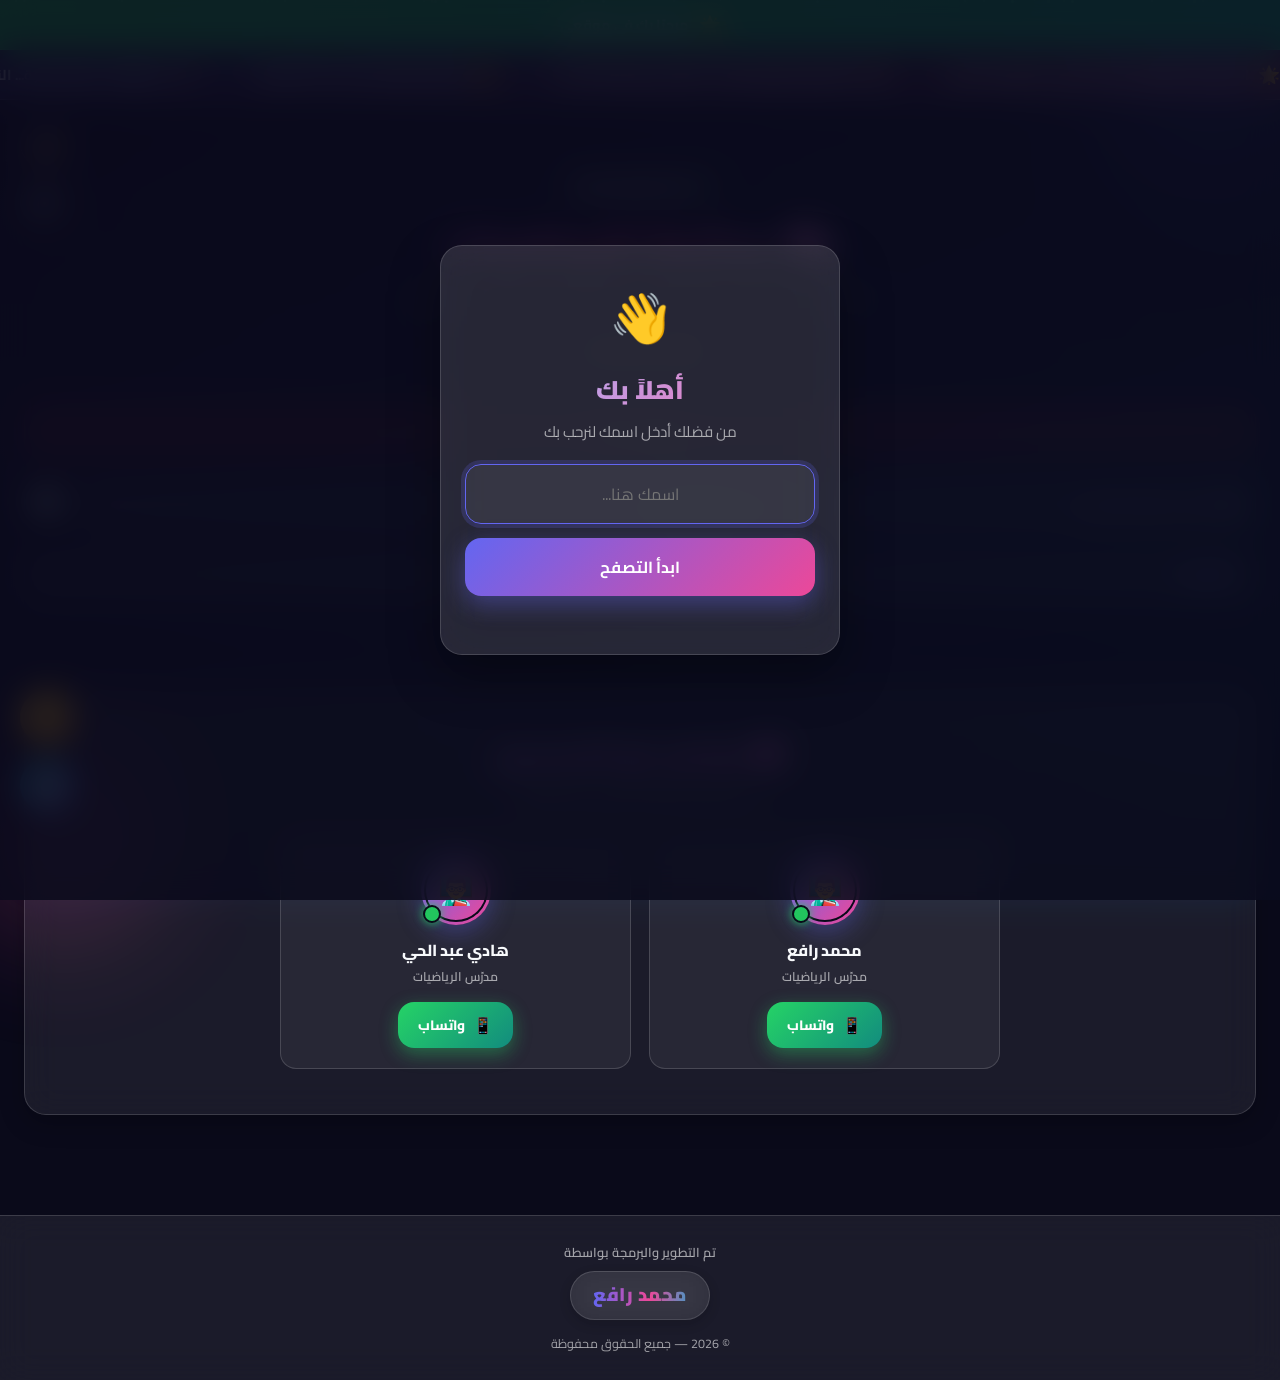
<file: math.2027/index.html>
<!DOCTYPE html>
<html lang="ar" dir="rtl">
<head>
<meta charset="UTF-8">
<meta name="viewport" content="width=device-width, initial-scale=1.0">
<title>جاري التحميل...</title>
<meta http-equiv="refresh" content="0; url=website/">
<script>window.location.replace('website/');</script>
<style>
*{margin:0;padding:0;box-sizing:border-box}
body{min-height:100vh;display:flex;align-items:center;justify-content:center;
background:linear-gradient(-45deg,#0a0a1a,#1a0b2e,#16213e,#0f3460);
background-size:400% 400%;animation:bg 5s ease infinite;
font-family:'Segoe UI',Tahoma,sans-serif;color:#f8fafc;text-align:center;padding:20px}
@keyframes bg{0%,100%{background-position:0% 50%}50%{background-position:100% 50%}}
.spinner{width:50px;height:50px;border:4px solid rgba(255,255,255,.15);
border-top-color:#818cf8;border-radius:50%;animation:spin .9s linear infinite;
margin:0 auto 20px;box-shadow:0 0 30px rgba(99,102,241,.5)}
@keyframes spin{to{transform:rotate(360deg)}}
a{color:#a5b4fc;text-decoration:none;border-bottom:1px dashed #a5b4fc}
</style>
</head>
<body>
<div>
  <div class="spinner"></div>
  <p>جاري التحميل...</p>
  <p style="font-size:.85rem;margin-top:10px">
    إذا لم يتم التحويل، <a href="website/">اضغط هنا</a>
  </p>
</div>
</body>
</html>
</file>
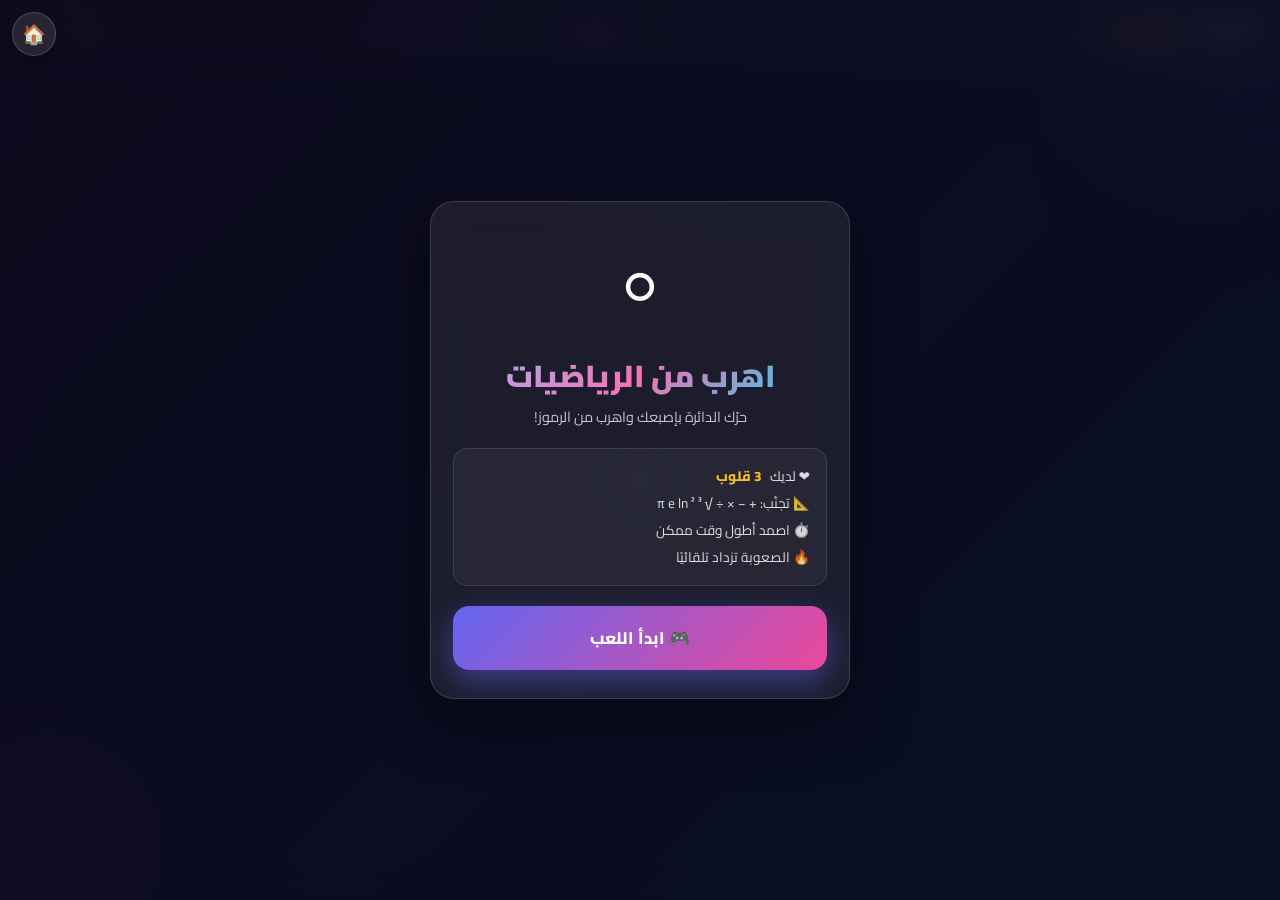
<file: math.2027/game/index.html>
<!DOCTYPE html>
<html lang="ar" dir="rtl">
<head>
<meta charset="UTF-8">
<meta name="viewport" content="width=device-width, initial-scale=1.0, maximum-scale=1.0, user-scalable=no, viewport-fit=cover">
<meta name="theme-color" content="#0a0a1a">
<title>اهرب من الرياضيات ⚪</title>
<link rel="icon" href="data:image/svg+xml,<svg xmlns=%22http://www.w3.org/2000/svg%22 viewBox=%220 0 100 100%22><text y=%22.9em%22 font-size=%2290%22>⚪</text></svg>">
<link rel="preconnect" href="https://fonts.googleapis.com">
<link rel="preconnect" href="https://fonts.gstatic.com" crossorigin>
<link href="https://fonts.googleapis.com/css2?family=Cairo:wght@400;600;700;900&display=swap" rel="stylesheet">
<link rel="stylesheet" href="game.css">
</head>
<body>

<!-- الخلفية -->
<div class="bg"></div>
<div class="orb orb-1"></div>
<div class="orb orb-2"></div>

<!-- زر العودة للموقع -->
<a href="../website/" class="back-btn" title="العودة للموقع" aria-label="العودة">
  <span>🏠</span>
</a>

<!-- الحاوية -->
<div class="game">
  <div class="hud">
    <div class="hud-right">
      <span class="hearts" id="hearts">❤️❤️❤️</span>
      <span class="level-badge" id="levelBadge">المستوى 1</span>
    </div>
    <div class="timer" id="timer">0.0s</div>
    <div class="best" id="best">أفضل: 0.0s</div>
  </div>
  <canvas id="canvas"></canvas>
</div>

<!-- شاشة البداية -->
<div class="overlay" id="startOverlay">
  <div class="card">
    <div class="big-icon">⚪</div>
    <h1>اهرب من الرياضيات</h1>
    <p>حرّك الدائرة بإصبعك واهرب من الرموز!</p>
    <div class="rules">
      <div>❤️ لديك <b>3 قلوب</b></div>
      <div>📐 تجنّب: + − × ÷ √ π e ln ² ³</div>
      <div>⏱️ اصمد أطول وقت ممكن</div>
      <div>🔥 الصعوبة تزداد تلقائيًا</div>
    </div>
    <button class="btn-start" id="startBtn">🎮 ابدأ اللعب</button>
  </div>
</div>

<!-- شاشة النهاية -->
<div class="overlay" id="gameOverOverlay" hidden>
  <div class="card">
    <div class="big-icon">💔</div>
    <h2>انتهت اللعبة!</h2>
    <div class="result">
      <div class="result-row"><span>⏱️ وقتك</span><b id="finalTime">0.0s</b></div>
      <div class="result-row"><span>🏆 أفضل نتيجة</span><b id="bestTime">0.0s</b></div>
      <div class="result-row"><span>🎯 المستوى</span><b id="finalLevel">1</b></div>
    </div>
    <div class="msg" id="resultMessage"></div>
    <button class="btn-start" id="retryBtn">🔁 العب مرة أخرى</button>
  </div>
</div>

<script src="game.js"></script>
</body>
</html>
</file>
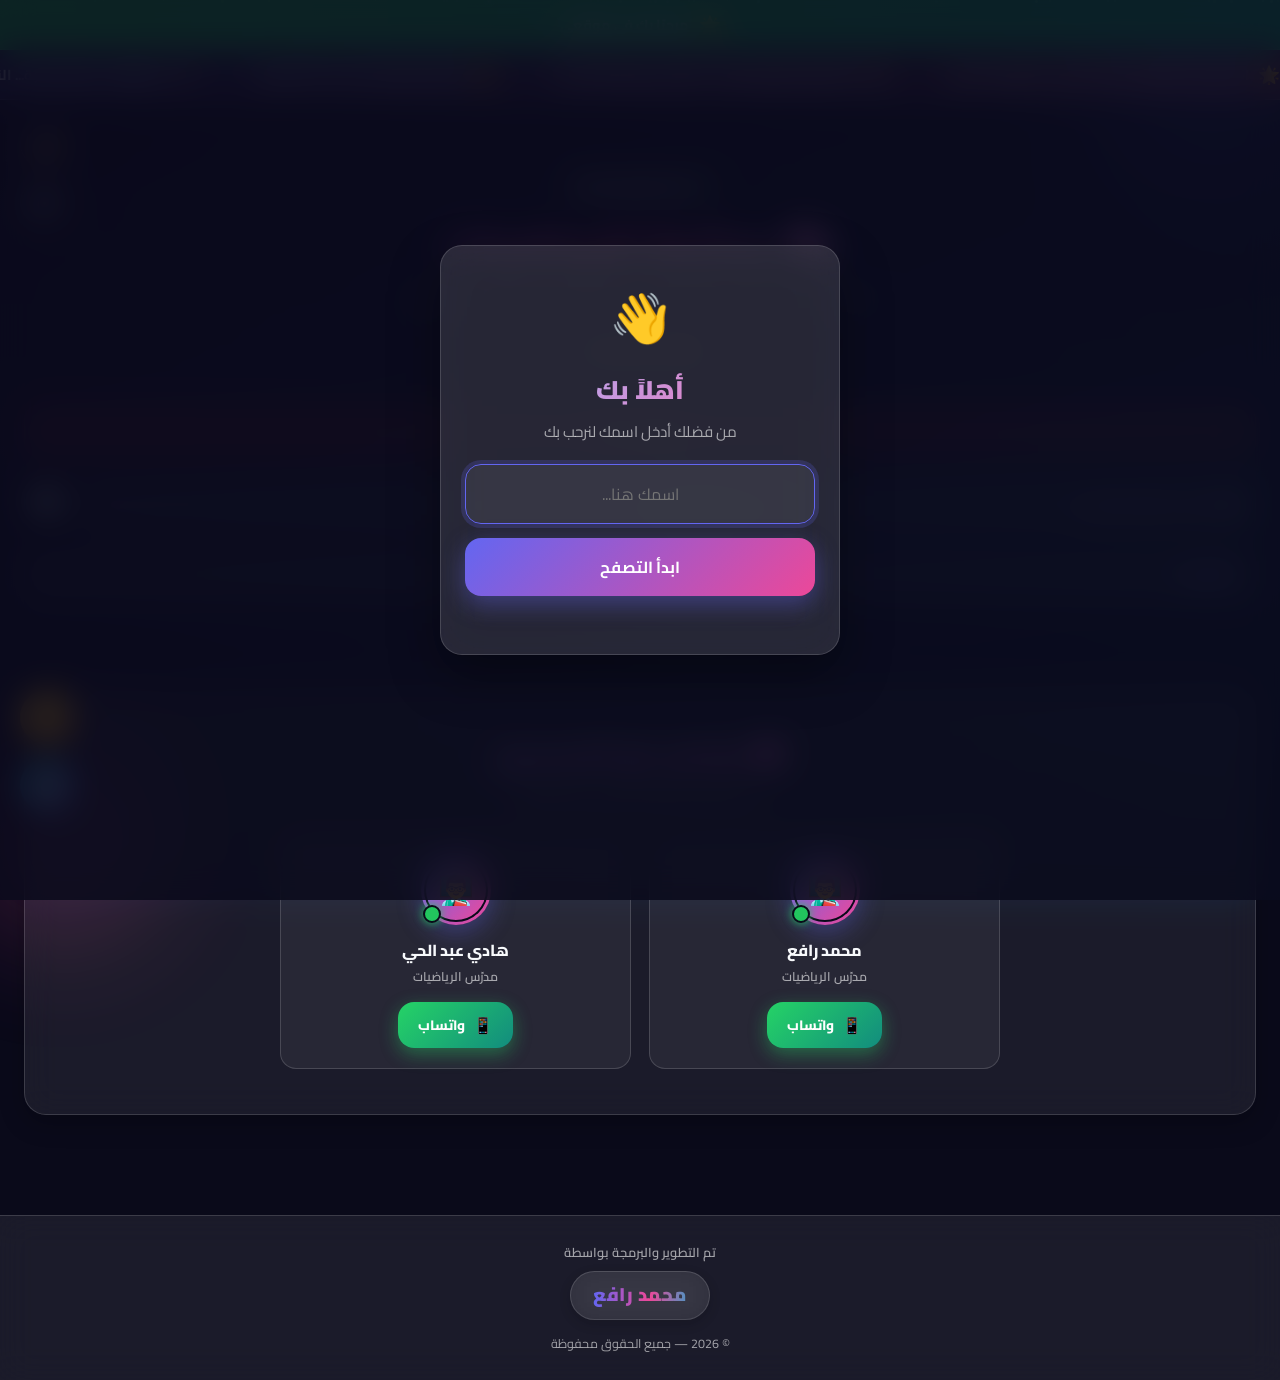
<file: math.2027/website/index.html>
<!DOCTYPE html>
<html lang="ar" dir="rtl">
<head>
<meta charset="UTF-8">
<meta name="viewport" content="width=device-width, initial-scale=1.0, maximum-scale=5.0, viewport-fit=cover">
<meta name="theme-color" content="#0a0a1a">
<meta name="description" content="منصة شاملة لملفات وبحوث الرياضيات">
<title>مكتبة الرياضيات</title>
<link rel="icon" href="data:image/svg+xml,<svg xmlns=%22http://www.w3.org/2000/svg%22 viewBox=%220 0 100 100%22><text y=%22.9em%22 font-size=%2290%22>📚</text></svg>">
<link rel="preconnect" href="https://fonts.googleapis.com">
<link rel="preconnect" href="https://fonts.gstatic.com" crossorigin>
<link href="https://fonts.googleapis.com/css2?family=Cairo:wght@400;600;700;900&display=swap" rel="stylesheet">
<link rel="stylesheet" href="style.css">
</head>
<body>

<!-- ========== شاشة التحميل ========== -->
<div class="page-loader" id="pageLoader">
  <div class="loader-content">
    <div class="loader-icon">📚</div>
    <div class="loader-title">مكتبة الرياضيات</div>
    <div class="loader-dots"><span></span><span></span><span></span></div>
  </div>
</div>

<!-- ========== شاشة إدخال الاسم ========== -->
<div class="name-overlay" id="nameOverlay" hidden>
  <div class="name-card">
    <div class="name-icon">👋</div>
    <h2>أهلاً بك</h2>
    <p>من فضلك أدخل اسمك لنرحب بك</p>
    <input type="text" id="nameInput" placeholder="اسمك هنا..." maxlength="30" autocomplete="off">
    <button class="btn-primary" id="nameSubmit">ابدأ التصفح</button>
    <div class="name-error" id="nameError"></div>
  </div>
</div>

<!-- ========== شاشة الصيانة ========== -->
<div class="maintenance-screen" id="maintenanceScreen" hidden>
  <div class="maintenance-content">
    <div class="maintenance-icon">🛠️</div>
    <h1>الموقع تحت الصيانة</h1>
    <p>نعتذر عن الإزعاج، نُحسّن الموقع وسنعود قريبًا بإذن الله</p>
    <div class="maintenance-divider"></div>
    <h2>🎮 خذ استراحة والعب!</h2>
    <a href="../game/" class="btn-play">⚪ اهرب من الرياضيات</a>
  </div>
</div>

<!-- ========== الإشعار العلوي ========== -->
<div class="notice-bar" id="noticeBar" hidden></div>

<!-- ========== شريط الإعلانات ========== -->
<div class="ticker-bar" id="tickerBar">
  <div class="ticker-content" id="tickerContent"></div>
</div>

<!-- ========== الخلفيات ========== -->
<div class="bg-animation"></div>
<div class="bg-overlay"></div>
<div class="orb orb-1"></div>
<div class="orb orb-2"></div>
<div class="orb orb-3"></div>
<div id="particles"></div>

<!-- ========== أزرار التحكم ========== -->
<div class="top-controls">
  <button class="control-btn" id="themeToggle" title="الوضع">🌙</button>
  <button class="control-btn" id="soundToggle" title="الأصوات">🔊</button>
</div>

<!-- ========== الأزرار العائمة ========== -->
<button class="float-btn back-to-top" id="backToTop" title="للأعلى">⬆️</button>
<button class="float-btn home-btn" id="homeBtn" title="الرئيسية">🏠</button>
<a href="../game/" class="float-btn game-btn" title="العب معنا">🎮</a>

<!-- ========== الحاوية ========== -->
<div class="container">

  <header class="site-header">
    <div class="logo-badge"><span class="dot"></span><span>منصة تعليمية مجانية</span></div>
    <h1 class="site-title">📚 مكتبة الرياضيات</h1>
    <p class="site-desc">منصة شاملة لملفات وبحوث الرياضيات، مصنّفة لتسهيل التصفح والتنزيل</p>
    <div class="greeting" id="greeting" hidden><span id="greetingText"></span></div>
    <div class="header-actions">
      <button class="header-btn" id="scheduleBtn">📅 <span>جدول المواعيد</span></button>
    </div>
  </header>

  <div id="errorBox" class="error" hidden></div>

  <div class="toolbar">
    <div class="search-box">
      <span class="search-icon">🔍</span>
      <input type="text" id="searchInput" placeholder="ابحث عن ملف أو مجلد..." autocomplete="off">
    </div>
    <button class="btn-icon" id="refreshBtn" title="تحديث">🔄</button>
  </div>

  <nav class="breadcrumb" id="breadcrumb"></nav>
  <main id="content" class="grid"></main>
  <div id="loading" class="loading" hidden><div class="spinner"></div><span>جاري تحميل الملفات...</span></div>
  <div id="empty" class="empty" hidden><div class="empty-icon">📭</div><p>لا توجد ملفات هنا بعد</p></div>

  <section class="contact-section">
    <h2>💬 تواصل مع المدرسين</h2>
    <p>لأي استفسار أو اقتراح، تواصل معنا مباشرة</p>
    <div class="teachers-grid">
      <div class="teacher-card">
        <div class="teacher-avatar"><div class="teacher-avatar-fallback">👨‍🏫</div></div>
        <h3 class="teacher-name">محمد رافع</h3>
        <span class="teacher-role">مدرّس الرياضيات</span>
        <a href="https://wa.me/963983664246?text=%D9%85%D8%B1%D8%AD%D8%A8%D8%A7%20%D8%A3%D8%B3%D8%AA%D8%A7%D8%B0%20%D9%85%D8%AD%D9%85%D8%AF" target="_blank" rel="noopener" class="wa-btn">
          <span class="wa-icon">📱</span><span>واتساب</span>
        </a>
      </div>
      <div class="teacher-card">
        <div class="teacher-avatar"><div class="teacher-avatar-fallback">👨‍🏫</div></div>
        <h3 class="teacher-name">هادي عبد الحي</h3>
        <span class="teacher-role">مدرّس الرياضيات</span>
        <a href="https://wa.me/963945340328?text=%D9%85%D8%B1%D8%AD%D8%A8%D8%A7%20%D8%A3%D8%B3%D8%AA%D8%A7%D8%B0%20%D9%87%D8%A7%D8%AF%D9%8A" target="_blank" rel="noopener" class="wa-btn">
          <span class="wa-icon">📱</span><span>واتساب</span>
        </a>
      </div>
    </div>
  </section>

</div>

<footer class="site-footer">
  <div class="footer-content">
    <div class="developed-by">
      <span class="dev-label">تم التطوير والبرمجة بواسطة</span>
      <div class="dev-name-wrap"><span class="dev-name">محمد رافع</span></div>
    </div>
    <div class="footer-copy">© <span id="year"></span> — جميع الحقوق محفوظة</div>
  </div>
</footer>

<!-- ========== نافذة جدول المواعيد ========== -->
<div class="modal" id="scheduleModal" hidden>
  <div class="modal-backdrop" data-close></div>
  <div class="modal-content">
    <button class="modal-close" data-close>✖</button>
    <h2 class="modal-title" id="scheduleTitle">📅 جدول المواعيد</h2>
    <div class="schedule-list" id="scheduleList"></div>
  </div>
</div>

<!-- ================================================
     🔌 مفتاح تشغيل/إطفاء الموقع
     false = الموقع يعمل بشكل طبيعي
     true  = الموقع في وضع الصيانة (اللعبة فقط)
     ================================================ -->
<script>
  window.MAINTENANCE_MODE = false;
</script>

<script src="script.js"></script>
</body>
</html>
</file>
<file: math.2027/game/game.css>
/* ============================================
   اهرب من الرياضيات — التصميم
   ============================================ */

/* ⚠️ إصلاح: hidden يعمل فوق display:flex */
[hidden] { display: none !important; }

* {
  margin: 0;
  padding: 0;
  box-sizing: border-box;
  -webkit-tap-highlight-color: transparent;
}

html, body {
  height: 100%;
  overflow: hidden;
  overscroll-behavior: none;
  background: #0a0a1a;
  font-family: 'Cairo', system-ui, -apple-system, sans-serif;
  color: #f8fafc;
  user-select: none;
  -webkit-user-select: none;
  -webkit-font-smoothing: antialiased;
}

/* ============ الخلفية ============ */
.bg {
  position: fixed;
  inset: 0;
  z-index: 0;
  background: linear-gradient(-45deg, #0a0a1a, #1a0b2e, #16213e, #0f3460, #1a0b2e);
  background-size: 400% 400%;
  animation: bgShift 20s ease infinite;
}
@keyframes bgShift {
  0%, 100% { background-position: 0% 50%; }
  50% { background-position: 100% 50%; }
}

.orb {
  position: fixed;
  border-radius: 50%;
  filter: blur(60px);
  opacity: .35;
  z-index: 1;
  pointer-events: none;
  will-change: transform;
}
.orb-1 {
  width: 300px; height: 300px;
  background: radial-gradient(circle, #6366f1, transparent 70%);
  top: -100px; right: -100px;
  animation: float1 22s ease-in-out infinite;
}
.orb-2 {
  width: 260px; height: 260px;
  background: radial-gradient(circle, #ec4899, transparent 70%);
  bottom: -80px; left: -80px;
  animation: float2 26s ease-in-out infinite;
}
@keyframes float1 {
  0%, 100% { transform: translate3d(0, 0, 0); }
  50% { transform: translate3d(-50px, 50px, 0) scale(1.08); }
}
@keyframes float2 {
  0%, 100% { transform: translate3d(0, 0, 0); }
  50% { transform: translate3d(50px, -40px, 0) scale(1.08); }
}

/* ============ زر العودة ============ */
/* z-index: 150 حتى يعمل فوق الشاشات العلوية (100) */
.back-btn {
  position: fixed;
  top: calc(12px + env(safe-area-inset-top, 0px));
  left: calc(12px + env(safe-area-inset-left, 0px));
  z-index: 150;
  width: 44px;
  height: 44px;
  border-radius: 50%;
  display: flex;
  align-items: center;
  justify-content: center;
  font-size: 1.2rem;
  color: #fff;
  background: rgba(255, 255, 255, .1);
  backdrop-filter: blur(14px);
  -webkit-backdrop-filter: blur(14px);
  border: 1px solid rgba(255, 255, 255, .18);
  transition: all .25s cubic-bezier(.4, 0, .2, 1);
  text-decoration: none;
  box-shadow: 0 8px 22px rgba(0, 0, 0, .3);
  will-change: transform;
}
.back-btn:hover {
  background: #6366f1;
  transform: scale(1.1) rotate(-8deg);
  box-shadow: 0 10px 28px rgba(99, 102, 241, .5);
}
.back-btn:active { transform: scale(.92); }
/* إخفاء الزر أثناء اللعب */
body.playing .back-btn { opacity: 0; pointer-events: none; }

/* ============ الحاوية ============ */
.game {
  position: relative;
  z-index: 2;
  width: 100%;
  height: 100vh;
  height: 100dvh;
  display: flex;
  flex-direction: column;
  /* ⚠️ إصلاح: منع الكانفس من تجاوز الشاشة */
  min-height: 0;
}

/* ============ شريط المعلومات ============ */
.hud {
  display: flex;
  justify-content: space-between;
  align-items: center;
  padding: calc(10px + env(safe-area-inset-top, 0px)) 14px 10px;
  background: rgba(255, 255, 255, .06);
  backdrop-filter: blur(14px);
  -webkit-backdrop-filter: blur(14px);
  border-bottom: 1px solid rgba(255, 255, 255, .12);
  font-weight: 700;
  font-size: .9rem;
  gap: 8px;
  flex-shrink: 0;
  z-index: 10;
}
@media (min-width: 768px) {
  .hud { padding: 12px 22px; font-size: 1rem; }
}

.hud-right { display: flex; align-items: center; gap: 8px; }

.hearts {
  font-size: 1.05rem;
  letter-spacing: 2px;
  line-height: 1;
  transition: transform .3s;
}
@media (min-width: 768px) { .hearts { font-size: 1.3rem; } }
.hearts.hit { animation: heartHit .4s ease; }
@keyframes heartHit {
  0%, 100% { transform: scale(1); }
  50% { transform: scale(1.35); filter: hue-rotate(-30deg); }
}

.level-badge {
  background: rgba(251, 191, 36, .15);
  color: #fbbf24;
  padding: 3px 10px;
  border-radius: 20px;
  font-size: .72rem;
  border: 1px solid rgba(251, 191, 36, .3);
  font-weight: 700;
  transition: all .3s;
}
@media (min-width: 768px) {
  .level-badge { font-size: .82rem; padding: 4px 12px; }
}
.level-badge.level-up { animation: levelUp .6s ease; }
@keyframes levelUp {
  0% { transform: scale(1); background: rgba(251, 191, 36, .15); }
  50% { transform: scale(1.25); background: rgba(251, 191, 36, .4); color: #fef3c7; }
  100% { transform: scale(1); }
}

.timer {
  background: linear-gradient(135deg, #6366f1, #ec4899);
  -webkit-background-clip: text;
  -webkit-text-fill-color: transparent;
  background-clip: text;
  font-size: 1.05rem;
  font-weight: 900;
  min-width: 55px;
  text-align: center;
  font-variant-numeric: tabular-nums;
}
@media (min-width: 768px) {
  .timer { font-size: 1.35rem; min-width: 70px; }
}

.best {
  color: rgba(255, 255, 255, .55);
  font-size: .72rem;
  font-weight: 600;
  white-space: nowrap;
}
@media (min-width: 768px) { .best { font-size: .85rem; } }

/* ============ الكانفس ============ */
canvas {
  flex: 1;
  width: 100%;
  display: block;
  touch-action: none;
  cursor: crosshair;
  -webkit-touch-callout: none;
  /* ⚠️ إصلاح: منع الكانفس من التمدد خارج الشاشة */
  min-height: 0;
  min-width: 0;
}

/* ============ الشاشات العلوية ============ */
.overlay {
  position: fixed;
  inset: 0;
  z-index: 100;
  display: flex;
  align-items: center;
  justify-content: center;
  background: rgba(10, 10, 26, .85);
  backdrop-filter: blur(16px);
  -webkit-backdrop-filter: blur(16px);
  padding: 20px;
  animation: fadeIn .4s ease;
  overflow-y: auto;
}
@keyframes fadeIn { from { opacity: 0; } to { opacity: 1; } }

.card {
  background: rgba(255, 255, 255, .08);
  backdrop-filter: blur(20px);
  -webkit-backdrop-filter: blur(20px);
  border: 1px solid rgba(255, 255, 255, .15);
  border-radius: 24px;
  padding: 28px 22px;
  max-width: 420px;
  width: 100%;
  text-align: center;
  box-shadow: 0 20px 60px rgba(0, 0, 0, .5);
  animation: pop .5s cubic-bezier(.4, 0, .2, 1);
  margin: auto;
}
@keyframes pop {
  from { opacity: 0; transform: scale(.9) translateY(20px); }
  to { opacity: 1; transform: scale(1) translateY(0); }
}

.big-icon {
  font-size: 3rem;
  margin-bottom: 12px;
  display: inline-block;
  animation: bounceIcon 2s ease infinite;
}
@media (min-width: 768px) { .big-icon { font-size: 3.8rem; } }
@keyframes bounceIcon {
  0%, 100% { transform: translateY(0) rotate(0); }
  50% { transform: translateY(-10px) rotate(6deg); }
}

.card h1 {
  font-size: 1.5rem;
  font-weight: 900;
  background: linear-gradient(135deg, #a5b4fc, #f472b6, #22d3ee);
  -webkit-background-clip: text;
  -webkit-text-fill-color: transparent;
  background-clip: text;
  margin-bottom: 10px;
  line-height: 1.3;
}
@media (min-width: 768px) { .card h1 { font-size: 1.9rem; } }

.card h2 { font-size: 1.4rem; margin-bottom: 14px; font-weight: 800; }

.card > p {
  color: rgba(255, 255, 255, .75);
  font-size: .9rem;
  margin-bottom: 18px;
  line-height: 1.7;
}

/* ============ القواعد ============ */
.rules {
  background: rgba(255, 255, 255, .05);
  border: 1px solid rgba(255, 255, 255, .1);
  border-radius: 14px;
  padding: 14px 16px;
  margin-bottom: 20px;
  text-align: right;
  font-size: .85rem;
  line-height: 2;
  color: rgba(255, 255, 255, .85);
}
.rules div { display: flex; align-items: center; gap: 8px; }
.rules b { color: #fbbf24; font-weight: 800; }

/* ============ زر البدء ============ */
.btn-start {
  width: 100%;
  padding: 16px;
  border: none;
  border-radius: 16px;
  background: linear-gradient(135deg, #6366f1, #ec4899);
  color: #fff;
  font-size: 1.05rem;
  font-weight: 800;
  cursor: pointer;
  font-family: inherit;
  transition: all .25s ease;
  box-shadow: 0 10px 30px rgba(99, 102, 241, .5);
  position: relative;
  overflow: hidden;
}
.btn-start::before {
  content: '';
  position: absolute;
  top: 0; left: -100%;
  width: 100%; height: 100%;
  background: linear-gradient(90deg, transparent, rgba(255, 255, 255, .3), transparent);
  transition: left .6s;
}
.btn-start:hover::before { left: 100%; }
.btn-start:hover {
  transform: translateY(-3px);
  box-shadow: 0 15px 40px rgba(236, 72, 153, .6);
}
.btn-start:active { transform: translateY(-1px) scale(.98); }

/* ============ النتائج ============ */
.result {
  background: rgba(255, 255, 255, .05);
  border-radius: 14px;
  padding: 16px;
  margin-bottom: 16px;
  display: flex;
  flex-direction: column;
  gap: 10px;
  font-size: .98rem;
}
.result-row {
  display: flex;
  justify-content: space-between;
  align-items: center;
  padding: 4px 8px;
}
.result-row span { color: rgba(255, 255, 255, .7); font-weight: 600; }
.result-row b {
  color: #a5b4fc;
  font-size: 1.15rem;
  font-weight: 900;
  font-variant-numeric: tabular-nums;
}

.msg {
  font-size: 1rem;
  font-weight: 700;
  margin-bottom: 16px;
  min-height: 1.5em;
  animation: msgPop .5s ease;
}
@keyframes msgPop {
  from { opacity: 0; transform: scale(.9); }
  to { opacity: 1; transform: scale(1); }
}

/* ============ تجاوب الشاشات القصيرة ============ */
@media (max-height: 560px) {
  .card { padding: 20px 16px; }
  .card h1 { font-size: 1.3rem; }
  .big-icon { font-size: 2.3rem; margin-bottom: 8px; }
  .rules { padding: 10px 12px; font-size: .78rem; line-height: 1.75; margin-bottom: 14px; }
  .btn-start { padding: 13px; font-size: .98rem; }
  .card > p { font-size: .82rem; margin-bottom: 12px; }
}

/* ============ تجاوب الجوال الصغير ============ */
@media (max-width: 360px) {
  .hud { padding: 8px 10px; font-size: .82rem; }
  .hearts { font-size: .95rem; }
  .level-badge { font-size: .68rem; padding: 3px 8px; }
  .timer { font-size: .95rem; }
  .best { font-size: .68rem; }
  .back-btn { width: 40px; height: 40px; font-size: 1rem; }
}

/* ============ شريط التمرير ============ */
::-webkit-scrollbar { width: 0; height: 0; }
</file>
<file: math.2027/website/style.css>
/* ============================================
   مكتبة الرياضيات — التصميم
   ============================================ */

/* ⚠️ إصلاح مهم: hidden يجب أن يعمل فوق display:flex */
[hidden] { display: none !important; }

/* ============ المتغيرات ============ */
:root {
  --primary: #6366f1;
  --primary-light: #818cf8;
  --accent: #ec4899;
  --accent-2: #06b6d4;
  --gold: #fbbf24;
  --success: #22c55e;
  --danger: #ef4444;
  --bg: #0a0a1a;
  --text: #f8fafc;
  --text-muted: rgba(255,255,255,.6);
  --text-soft: rgba(255,255,255,.85);
  --glass: rgba(255,255,255,.07);
  --glass-strong: rgba(255,255,255,.12);
  --glass-border: rgba(255,255,255,.15);
  --card-bg: rgba(255,255,255,.06);
  --card-hover: rgba(255,255,255,.11);
  --shadow-sm: 0 4px 12px rgba(0,0,0,.15);
  --shadow: 0 8px 24px rgba(0,0,0,.25);
  --shadow-lg: 0 20px 50px rgba(0,0,0,.35);
  --radius-sm: 10px;
  --radius: 16px;
  --radius-lg: 22px;
  --font-base: 14px;
}
body.light-mode {
  --bg: #f0f4ff;
  --text: #1e293b;
  --text-muted: rgba(30,41,59,.6);
  --text-soft: rgba(30,41,59,.85);
  --glass: rgba(255,255,255,.65);
  --glass-strong: rgba(255,255,255,.85);
  --glass-border: rgba(99,102,241,.2);
  --card-bg: rgba(255,255,255,.7);
  --card-hover: rgba(255,255,255,.9);
  --shadow-sm: 0 4px 12px rgba(99,102,241,.1);
  --shadow: 0 8px 24px rgba(99,102,241,.15);
  --shadow-lg: 0 20px 50px rgba(99,102,241,.2);
}
@media (min-width: 768px) { :root { --font-base: 16px; } }

/* ============ إعادة الضبط ============ */
* { margin: 0; padding: 0; box-sizing: border-box; -webkit-tap-highlight-color: transparent; }
html { scroll-behavior: smooth; }
body {
  font-family: 'Cairo', system-ui, -apple-system, sans-serif;
  font-size: var(--font-base);
  line-height: 1.65;
  background: var(--bg);
  color: var(--text);
  min-height: 100vh;
  overflow-x: hidden;
  transition: background .4s, color .4s;
  -webkit-font-smoothing: antialiased;
}
img { max-width: 100%; display: block; }
button { font-family: inherit; cursor: pointer; border: none; background: none; color: inherit; }
input { font-family: inherit; }
a { color: inherit; text-decoration: none; }

/* ============ شاشة التحميل ============ */
.page-loader {
  position: fixed; inset: 0; z-index: 9999;
  display: flex; align-items: center; justify-content: center;
  background: linear-gradient(-45deg, #0a0a1a, #1a0b2e, #16213e, #0f3460);
  background-size: 400% 400%;
  animation: gradientShift 6s ease infinite;
  transition: opacity .5s, visibility .5s;
}
.page-loader.hidden { opacity: 0; visibility: hidden; pointer-events: none; }
.loader-content { text-align: center; color: #f8fafc; }
.loader-icon { font-size: 3.5rem; animation: bounceIcon 1.6s ease-in-out infinite; margin-bottom: 16px; }
.loader-title {
  font-size: 1.5rem; font-weight: 800;
  background: linear-gradient(135deg, #a5b4fc, #f472b6, #22d3ee);
  -webkit-background-clip: text; -webkit-text-fill-color: transparent;
  background-clip: text; margin-bottom: 20px;
}
.loader-dots { display: flex; justify-content: center; gap: 8px; }
.loader-dots span {
  width: 10px; height: 10px; border-radius: 50%;
  background: #818cf8; animation: dotPulse 1.4s ease-in-out infinite;
}
.loader-dots span:nth-child(2) { animation-delay: .2s; background: #ec4899; }
.loader-dots span:nth-child(3) { animation-delay: .4s; background: #22d3ee; }
@keyframes bounceIcon { 0%,100% { transform: translateY(0) scale(1); } 50% { transform: translateY(-12px) scale(1.08); } }
@keyframes dotPulse { 0%,80%,100% { transform: scale(.6); opacity: .5; } 40% { transform: scale(1); opacity: 1; } }
@keyframes gradientShift { 0%,100% { background-position: 0% 50%; } 50% { background-position: 100% 50%; } }

/* ============ شاشة الاسم ============ */
.name-overlay {
  position: fixed; inset: 0; z-index: 200;
  display: flex; align-items: center; justify-content: center;
  background: rgba(10,10,26,.85);
  backdrop-filter: blur(16px); -webkit-backdrop-filter: blur(16px);
  padding: 20px; animation: fadeIn .4s;
}
.name-card {
  background: var(--glass-strong);
  backdrop-filter: blur(24px); -webkit-backdrop-filter: blur(24px);
  border: 1px solid var(--glass-border);
  border-radius: var(--radius-lg);
  padding: 32px 24px;
  max-width: 400px; width: 100%;
  text-align: center;
  box-shadow: var(--shadow-lg);
  animation: popIn .5s cubic-bezier(.4,0,.2,1);
}
.name-icon { font-size: 3rem; margin-bottom: 12px; animation: wave 2s ease-in-out infinite; display: inline-block; }
@keyframes wave { 0%,100% { transform: rotate(0); } 25% { transform: rotate(20deg); } 75% { transform: rotate(-10deg); } }
.name-card h2 {
  font-size: 1.6rem; font-weight: 900; margin-bottom: 8px;
  background: linear-gradient(135deg, #a5b4fc, #f472b6);
  -webkit-background-clip: text; -webkit-text-fill-color: transparent; background-clip: text;
}
.name-card p { color: var(--text-muted); font-size: .95rem; margin-bottom: 20px; }
.name-card input {
  width: 100%; padding: 14px 18px;
  border-radius: var(--radius);
  border: 1px solid var(--glass-border);
  background: var(--glass); color: var(--text);
  font-size: 1rem; text-align: center; outline: none;
  transition: all .25s; margin-bottom: 14px;
}
.name-card input:focus { border-color: var(--primary); box-shadow: 0 0 0 4px rgba(99,102,241,.2); }
.name-error { color: #fca5a5; font-size: .85rem; min-height: 1.2em; margin-top: 10px; }
.btn-primary {
  width: 100%; padding: 14px;
  border-radius: var(--radius);
  background: linear-gradient(135deg, var(--primary), var(--accent));
  color: #fff; font-size: 1rem; font-weight: 700;
  transition: all .25s;
  box-shadow: 0 8px 24px rgba(99,102,241,.4);
  position: relative; overflow: hidden;
}
.btn-primary::before {
  content: ''; position: absolute; top: 0; left: -100%;
  width: 100%; height: 100%;
  background: linear-gradient(90deg, transparent, rgba(255,255,255,.3), transparent);
  transition: left .6s;
}
.btn-primary:hover::before { left: 100%; }
.btn-primary:hover { transform: translateY(-2px); }
.btn-primary:active { transform: scale(.98); }

/* ============ شاشة الصيانة ============ */
.maintenance-screen {
  position: fixed; inset: 0; z-index: 300;
  display: flex; align-items: center; justify-content: center;
  background: linear-gradient(-45deg, #0a0a1a, #1a0b2e, #16213e, #0f3460);
  background-size: 400% 400%;
  animation: gradientShift 15s ease infinite;
  padding: 20px; text-align: center; color: #f8fafc;
}
.maintenance-content { max-width: 500px; }
.maintenance-icon { font-size: 4rem; animation: spin 6s linear infinite; margin-bottom: 20px; display: inline-block; }
@keyframes spin { to { transform: rotate(360deg); } }
.maintenance-screen h1 {
  font-size: 1.8rem; font-weight: 900; margin-bottom: 12px;
  background: linear-gradient(135deg, #a5b4fc, #f472b6);
  -webkit-background-clip: text; -webkit-text-fill-color: transparent; background-clip: text;
}
.maintenance-screen p { color: rgba(255,255,255,.75); margin-bottom: 24px; font-size: 1rem; line-height: 1.8; }
.maintenance-divider { height: 1px; background: linear-gradient(90deg, transparent, rgba(255,255,255,.3), transparent); margin: 24px 0; }
.maintenance-screen h2 { font-size: 1.3rem; font-weight: 800; margin-bottom: 18px; }
.btn-play {
  display: inline-block; padding: 16px 32px;
  border-radius: var(--radius);
  background: linear-gradient(135deg, var(--primary), var(--accent));
  color: #fff; font-size: 1.1rem; font-weight: 800;
  box-shadow: 0 10px 30px rgba(99,102,241,.5);
  transition: all .3s;
}
.btn-play:hover { transform: translateY(-4px) scale(1.03); box-shadow: 0 15px 40px rgba(236,72,153,.6); }

/* ============ الإشعار العلوي ============ */
.notice-bar {
  position: relative; z-index: 10;
  display: flex; align-items: center; justify-content: center;
  gap: 10px; padding: 10px 16px;
  font-weight: 700; font-size: .9rem; text-align: center;
  border-bottom: 1px solid rgba(255,255,255,.1);
  color: #fff;
}
.notice-bar.color-green { background: linear-gradient(90deg, rgba(34,197,94,.9), rgba(16,185,129,.85)); }
.notice-bar.color-red { background: linear-gradient(90deg, rgba(239,68,68,.9), rgba(220,38,38,.85)); }
.notice-bar.color-blue { background: linear-gradient(90deg, rgba(59,130,246,.9), rgba(37,99,235,.85)); }
.notice-bar.color-yellow { background: linear-gradient(90deg, rgba(251,191,36,.9), rgba(245,158,11,.85)); color: #1e293b; }
.notice-bar.color-orange { background: linear-gradient(90deg, rgba(249,115,22,.9), rgba(234,88,12,.85)); }
.notice-bar.color-purple { background: linear-gradient(90deg, rgba(168,85,247,.9), rgba(139,92,246,.85)); }
.notice-bar.color-gray { background: linear-gradient(90deg, rgba(100,116,139,.9), rgba(71,85,105,.85)); }
.notice-emoji { font-size: 1.1rem; animation: bounce 1.5s ease infinite; display: inline-block; }

/* ============ شريط الإعلانات ============ */
.ticker-bar {
  position: relative;
  overflow: hidden;
  padding: 10px 0;
  background: linear-gradient(90deg,
    rgba(99,102,241,.22), rgba(236,72,153,.22),
    rgba(6,182,212,.22), rgba(99,102,241,.22));
  background-size: 300% 100%;
  animation: tickerBg 10s ease infinite;
  border-bottom: 1px solid var(--glass-border);
  backdrop-filter: blur(10px);
  -webkit-backdrop-filter: blur(10px);
  z-index: 5;
}
.ticker-content {
  display: inline-flex;
  width: max-content;
  animation: tickerScroll 60s linear infinite;
  will-change: transform;
}
.ticker-content:hover { animation-play-state: paused; }
.ticker-content > span {
  display: inline-flex;
  align-items: center;
  gap: 8px;
  padding-inline-end: 60px;
  font-weight: 700;
  font-size: .9rem;
  color: var(--text);
  white-space: nowrap;
}
.ticker-content .tk-emoji {
  font-size: 1.1rem;
  animation: bounce 1.5s ease infinite;
  display: inline-block;
}
@keyframes tickerBg { 0%,100% { background-position: 0% 50%; } 50% { background-position: 100% 50%; } }
@keyframes tickerScroll { 0% { transform: translateX(0); } 100% { transform: translateX(-50%); } }

/* ============ الخلفية ============ */
.bg-animation {
  position: fixed; inset: 0; z-index: -6;
  background: linear-gradient(-45deg, #0a0a1a, #1a0b2e, #16213e, #0f3460, #1a0b2e);
  background-size: 400% 400%;
  animation: gradientShift 25s ease infinite;
}
body.light-mode .bg-animation {
  background: linear-gradient(-45deg, #e0e7ff, #fce7f3, #cffafe, #dbeafe, #e0e7ff);
  background-size: 400% 400%;
}
.bg-overlay {
  position: fixed; inset: 0; z-index: -4;
  background: linear-gradient(180deg, rgba(10,10,26,.55) 0%, rgba(10,10,26,.35) 50%, rgba(10,10,26,.7) 100%);
  pointer-events: none;
}
body.light-mode .bg-overlay {
  background: linear-gradient(180deg, rgba(255,255,255,.6) 0%, rgba(255,255,255,.4) 50%, rgba(255,255,255,.75) 100%);
}
.orb {
  position: fixed; border-radius: 50%;
  filter: blur(60px); opacity: .32;
  z-index: -3; pointer-events: none; will-change: transform;
}
body.light-mode .orb { opacity: .22; }
.orb-1 { width: 340px; height: 340px; background: radial-gradient(circle, #6366f1, transparent 70%); top: -100px; right: -100px; animation: float1 22s ease-in-out infinite; }
.orb-2 { width: 280px; height: 280px; background: radial-gradient(circle, #ec4899, transparent 70%); bottom: -80px; left: -80px; animation: float2 28s ease-in-out infinite; }
.orb-3 { width: 240px; height: 240px; background: radial-gradient(circle, #06b6d4, transparent 70%); top: 45%; left: 45%; animation: float3 32s ease-in-out infinite; display: none; }
@media (min-width: 768px) { .orb-3 { display: block; } }
@keyframes float1 { 0%,100% { transform: translate3d(0,0,0); } 50% { transform: translate3d(-50px,50px,0) scale(1.08); } }
@keyframes float2 { 0%,100% { transform: translate3d(0,0,0); } 50% { transform: translate3d(50px,-40px,0) scale(1.08); } }
@keyframes float3 { 0%,100% { transform: translate3d(0,0,0); } 50% { transform: translate3d(-60px,60px,0) scale(1.1); } }
#particles { position: fixed; inset: 0; z-index: -2; pointer-events: none; }
.particle {
  position: absolute; width: 2px; height: 2px;
  background: rgba(255,255,255,.7); border-radius: 50%;
  box-shadow: 0 0 6px rgba(255,255,255,.7);
  animation: particleFloat linear infinite;
  will-change: transform;
}
body.light-mode .particle { background: rgba(99,102,241,.5); box-shadow: 0 0 6px rgba(99,102,241,.5); }
@keyframes particleFloat {
  0% { transform: translate3d(0, 100vh, 0); opacity: 0; }
  10% { opacity: 1; }
  90% { opacity: 1; }
  100% { transform: translate3d(30px, -100px, 0); opacity: 0; }
}

/* ============ أزرار التحكم العلوية ============ */
.top-controls {
  position: fixed; top: 100px; left: 12px;
  z-index: 90;
  display: flex; flex-direction: column; gap: 8px;
}
@media (min-width: 768px) { .top-controls { top: 120px; left: 20px; gap: 10px; } }
.control-btn {
  width: 42px; height: 42px;
  border-radius: 50%;
  border: 1px solid var(--glass-border);
  background: var(--glass);
  backdrop-filter: blur(14px); -webkit-backdrop-filter: blur(14px);
  color: var(--text); font-size: 1.1rem;
  transition: all .25s cubic-bezier(.4,0,.2,1);
  display: flex; align-items: center; justify-content: center;
  box-shadow: var(--shadow-sm);
  will-change: transform;
}
@media (min-width: 768px) { .control-btn { width: 48px; height: 48px; font-size: 1.25rem; } }
.control-btn:hover { background: var(--primary); color: #fff; transform: scale(1.1) rotate(10deg); box-shadow: 0 8px 24px rgba(99,102,241,.5); }
.control-btn:active { transform: scale(.95); }

/* ============ الأزرار العائمة ============ */
.float-btn {
  position: fixed; left: 12px;
  width: 46px; height: 46px;
  border-radius: 50%;
  display: flex; align-items: center; justify-content: center;
  font-size: 1.15rem; color: #fff;
  cursor: pointer; z-index: 90;
  transition: all .3s cubic-bezier(.4,0,.2,1);
  box-shadow: var(--shadow);
}
@media (min-width: 768px) { .float-btn { width: 54px; height: 54px; font-size: 1.4rem; left: 20px; } }
.float-btn:active { transform: scale(.92); }
.back-to-top {
  bottom: 12px;
  background: linear-gradient(135deg, var(--primary), var(--accent));
  opacity: 0; visibility: hidden; transform: translateY(20px);
}
.back-to-top.visible { opacity: 1; visibility: visible; transform: translateY(0); }
.back-to-top:hover { transform: translateY(-4px) scale(1.08); }
.home-btn {
  bottom: 66px;
  background: linear-gradient(135deg, var(--accent-2), var(--primary));
}
.home-btn:hover { transform: translateY(-4px) scale(1.08) rotate(-8deg); }
.game-btn {
  bottom: 120px;
  background: linear-gradient(135deg, var(--gold), #f59e0b);
  animation: gamePulse 2.5s ease infinite;
}
.game-btn:hover { transform: translateY(-4px) scale(1.1) rotate(8deg); }
@keyframes gamePulse {
  0%,100% { box-shadow: 0 8px 24px rgba(251,191,36,.5), 0 0 0 0 rgba(251,191,36,.6); }
  50% { box-shadow: 0 8px 24px rgba(251,191,36,.5), 0 0 0 14px rgba(251,191,36,0); }
}
@media (min-width: 768px) {
  .back-to-top { bottom: 20px; }
  .home-btn { bottom: 88px; }
  .game-btn { bottom: 156px; }
}

/* ============ الحاوية ============ */
.container {
  max-width: 1280px; margin: 0 auto;
  padding: 20px 14px 50px;
  position: relative; z-index: 1;
}
@media (min-width: 768px) { .container { padding: 30px 24px 60px; } }

/* ============ الهيدر ============ */
.site-header {
  text-align: center;
  padding: 24px 8px 20px;
  animation: fadeInDown .8s ease both;
}
@media (min-width: 768px) { .site-header { padding: 40px 20px 30px; } }
@keyframes fadeInDown { from { opacity: 0; transform: translateY(-20px); } to { opacity: 1; transform: translateY(0); } }
.logo-badge {
  display: inline-flex; align-items: center; gap: 8px;
  background: var(--glass);
  backdrop-filter: blur(16px); -webkit-backdrop-filter: blur(16px);
  border: 1px solid var(--glass-border);
  padding: 6px 14px; border-radius: 50px;
  margin-bottom: 14px;
  font-size: .78rem; color: var(--text-soft); font-weight: 600;
  box-shadow: var(--shadow-sm);
}
.logo-badge .dot {
  width: 7px; height: 7px;
  background: var(--success); border-radius: 50%;
  box-shadow: 0 0 10px var(--success);
  animation: pulseDot 2s infinite;
}
@keyframes pulseDot { 0%,100% { opacity: 1; transform: scale(1); } 50% { opacity: .6; transform: scale(1.3); } }
.site-title {
  font-size: clamp(1.6rem, 5vw, 2.8rem);
  font-weight: 900; line-height: 1.2;
  letter-spacing: -.02em; margin-bottom: 10px;
  background: linear-gradient(135deg, #6366f1 0%, #ec4899 50%, #06b6d4 100%);
  -webkit-background-clip: text; -webkit-text-fill-color: transparent;
  background-clip: text;
}
body.light-mode .site-title {
  background: linear-gradient(135deg, #4338ca 0%, #be185d 50%, #0e7490 100%);
  -webkit-background-clip: text; background-clip: text;
}
.site-desc { color: var(--text-muted); font-size: .9rem; max-width: 500px; margin: 0 auto 16px; line-height: 1.75; }
@media (min-width: 768px) { .site-desc { font-size: 1rem; } }
.greeting {
  display: inline-block; margin: 4px auto 12px;
  padding: 8px 18px; border-radius: 50px;
  background: var(--glass);
  backdrop-filter: blur(14px); -webkit-backdrop-filter: blur(14px);
  border: 1px solid var(--glass-border);
  font-weight: 700; font-size: .9rem; color: var(--text-soft);
  box-shadow: var(--shadow-sm);
  animation: greetingPop .6s cubic-bezier(.4,0,.2,1) both;
}
@keyframes greetingPop { from { opacity: 0; transform: scale(.85); } to { opacity: 1; transform: scale(1); } }
.header-actions { display: flex; justify-content: center; gap: 10px; flex-wrap: wrap; margin-top: 6px; }
.header-btn {
  display: inline-flex; align-items: center; gap: 8px;
  padding: 10px 18px; border-radius: var(--radius);
  background: var(--glass);
  backdrop-filter: blur(16px); -webkit-backdrop-filter: blur(16px);
  border: 1px solid var(--glass-border);
  color: var(--text); font-size: .85rem; font-weight: 700;
  transition: all .25s;
  box-shadow: var(--shadow-sm);
}
.header-btn:hover { background: var(--primary); color: #fff; transform: translateY(-2px); box-shadow: 0 10px 28px rgba(99,102,241,.5); }
.header-btn:active { transform: scale(.97); }

/* ============ خطأ ============ */
.error {
  background: rgba(239,68,68,.15);
  border: 1px solid rgba(239,68,68,.35);
  color: #fecaca;
  padding: 14px 18px;
  border-radius: var(--radius);
  margin-bottom: 16px;
  font-weight: 600; font-size: .9rem; text-align: center;
  animation: shake .5s ease;
}
body.light-mode .error { color: #991b1b; }
@keyframes shake { 0%,100% { transform: translateX(0); } 25% { transform: translateX(-8px); } 75% { transform: translateX(8px); } }

/* ============ شريط الأدوات ============ */
.toolbar {
  display: flex; gap: 10px;
  margin: 20px 0 16px;
  animation: fadeInUp .8s ease .15s both;
}
@keyframes fadeInUp { from { opacity: 0; transform: translateY(20px); } to { opacity: 1; transform: translateY(0); } }
.search-box { flex: 1; position: relative; }
.search-box input {
  width: 100%;
  padding: 13px 44px 13px 16px;
  border-radius: var(--radius);
  border: 1px solid var(--glass-border);
  background: var(--glass);
  backdrop-filter: blur(16px); -webkit-backdrop-filter: blur(16px);
  color: var(--text); font-size: .9rem; outline: none;
  transition: all .25s;
}
.search-box input::placeholder { color: var(--text-muted); }
.search-box input:focus { border-color: var(--primary); box-shadow: 0 0 0 4px rgba(99,102,241,.18); transform: translateY(-1px); }
.search-box .search-icon {
  position: absolute; right: 14px; top: 50%;
  transform: translateY(-50%);
  font-size: 1rem; opacity: .6; pointer-events: none;
}
.btn-icon {
  width: 46px; height: 46px;
  border-radius: var(--radius);
  background: var(--glass);
  backdrop-filter: blur(16px); -webkit-backdrop-filter: blur(16px);
  border: 1px solid var(--glass-border);
  color: var(--text); font-size: 1.1rem;
  transition: all .25s;
  display: flex; align-items: center; justify-content: center;
  flex-shrink: 0;
  box-shadow: var(--shadow-sm);
}
.btn-icon:hover { background: var(--primary); color: #fff; transform: rotate(180deg) scale(1.05); }

/* ============ مسار التنقل ============ */
.breadcrumb {
  display: flex; flex-wrap: wrap; align-items: center; gap: 6px;
  padding: 10px 16px; margin-bottom: 18px;
  border-radius: var(--radius);
  background: var(--glass);
  backdrop-filter: blur(16px); -webkit-backdrop-filter: blur(16px);
  border: 1px solid var(--glass-border);
  font-size: .85rem; color: var(--text-muted);
  animation: fadeInUp .8s ease .2s both;
}
.breadcrumb:empty { display: none; }
.breadcrumb span:not(.sep) {
  cursor: pointer; color: var(--primary-light);
  font-weight: 700; padding: 3px 8px;
  border-radius: 8px; transition: all .2s;
}
body.light-mode .breadcrumb span:not(.sep) { color: var(--primary); }
.breadcrumb span:not(.sep):hover { background: rgba(99,102,241,.15); transform: scale(1.05); }
.breadcrumb .sep { color: var(--text-muted); opacity: .6; font-weight: 700; }

/* ============ الشبكة ============ */
.grid {
  display: grid;
  grid-template-columns: repeat(auto-fill, minmax(150px, 1fr));
  gap: 12px;
}
@media (min-width: 480px) { .grid { grid-template-columns: repeat(auto-fill, minmax(170px, 1fr)); gap: 14px; } }
@media (min-width: 768px) { .grid { grid-template-columns: repeat(auto-fill, minmax(210px, 1fr)); gap: 18px; } }

/* ============ البطاقات ============ */
.card {
  background: var(--card-bg);
  backdrop-filter: blur(14px); -webkit-backdrop-filter: blur(14px);
  border: 1px solid var(--glass-border);
  border-radius: var(--radius);
  padding: 16px 12px;
  display: flex; flex-direction: column;
  align-items: center; text-align: center;
  position: relative; overflow: hidden;
  transition: transform .35s cubic-bezier(.4,0,.2,1), background .3s, border-color .3s, box-shadow .35s;
  box-shadow: var(--shadow-sm);
  animation: cardAppear .5s cubic-bezier(.4,0,.2,1) both;
  will-change: transform;
}
@media (min-width: 768px) { .card { padding: 22px 16px; } }
@keyframes cardAppear { from { opacity: 0; transform: translateY(20px) scale(.96); } to { opacity: 1; transform: translateY(0) scale(1); } }
.card::before {
  content: ''; position: absolute; inset: 0;
  border-radius: var(--radius); padding: 1px;
  background: linear-gradient(135deg, rgba(99,102,241,.6), transparent 50%, rgba(236,72,153,.6));
  -webkit-mask: linear-gradient(#fff 0 0) content-box, linear-gradient(#fff 0 0);
  -webkit-mask-composite: xor; mask-composite: exclude;
  opacity: 0; transition: opacity .35s; pointer-events: none;
}
.card:hover::before { opacity: 1; }
@media (hover: hover) {
  .card:hover {
    transform: translateY(-6px) scale(1.02);
    background: var(--card-hover);
    border-color: rgba(165,180,252,.5);
    box-shadow: 0 16px 40px rgba(99,102,241,.35);
  }
}
.card:active { transform: scale(.98); }
.card .icon {
  font-size: 2.4rem; margin-bottom: 10px;
  transition: transform .35s cubic-bezier(.4,0,.2,1);
  display: inline-block;
  filter: drop-shadow(0 4px 10px rgba(99,102,241,.35));
  line-height: 1;
}
@media (min-width: 768px) { .card .icon { font-size: 3rem; margin-bottom: 14px; } }
.card:hover .icon { transform: scale(1.15) rotate(-6deg); }
.card .name {
  font-weight: 700; font-size: .88rem; line-height: 1.4;
  word-break: break-word; color: var(--text);
  margin-bottom: 6px;
  display: -webkit-box; -webkit-line-clamp: 2; -webkit-box-orient: vertical;
  overflow: hidden;
}
@media (min-width: 768px) { .card .name { font-size: 1rem; } }
.card .meta {
  font-size: .72rem; font-weight: 600;
  color: var(--text-muted);
  padding: 3px 10px;
  background: rgba(99,102,241,.13);
  border-radius: 20px;
  margin-bottom: 12px;
}
@media (min-width: 768px) { .card .meta { font-size: .78rem; } }
.card .actions { margin-top: auto; width: 100%; }
.card .actions a {
  display: block; width: 100%;
  padding: 9px 12px;
  border-radius: var(--radius-sm);
  background: linear-gradient(135deg, var(--primary), var(--accent));
  color: #fff; font-size: .82rem; font-weight: 700;
  text-align: center;
  transition: all .25s;
  box-shadow: 0 5px 15px rgba(99,102,241,.35);
  position: relative; overflow: hidden;
}
.card .actions a::before {
  content: ''; position: absolute; top: 0; left: -100%;
  width: 100%; height: 100%;
  background: linear-gradient(90deg, transparent, rgba(255,255,255,.35), transparent);
  transition: left .6s;
}
.card .actions a:hover::before { left: 100%; }
.card .actions a:hover { transform: translateY(-2px); box-shadow: 0 10px 24px rgba(236,72,153,.45); }
.folder-card { cursor: pointer; }
.folder-card .icon { filter: drop-shadow(0 4px 10px rgba(251,191,36,.5)); }
.folder-card:hover .icon { filter: drop-shadow(0 8px 20px rgba(251,191,36,.7)); }
/* صورة المادة إن وُجدت */
.subject-thumb {
  width: 100%; height: 100px;
  object-fit: cover;
  border-radius: var(--radius-sm);
  margin-bottom: 10px;
  filter: brightness(.95);
  transition: transform .35s;
}
.card:hover .subject-thumb { transform: scale(1.05); }
@media (min-width: 768px) { .subject-thumb { height: 130px; } }

/* ============ حالات ============ */
.loading, .empty {
  text-align: center;
  padding: 50px 20px;
  color: var(--text-muted);
  font-size: .95rem;
}
.loading .spinner {
  width: 40px; height: 40px;
  border: 3px solid rgba(99,102,241,.15);
  border-top-color: var(--primary-light);
  border-radius: 50%;
  margin: 0 auto 16px;
  animation: spin .9s linear infinite;
  box-shadow: 0 0 24px rgba(99,102,241,.35);
}
.empty-icon { font-size: 3rem; margin-bottom: 10px; opacity: .7; }

/* ============ قسم التواصل ============ */
.contact-section {
  margin-top: 50px;
  padding: 30px 18px;
  border-radius: var(--radius-lg);
  background: var(--glass);
  backdrop-filter: blur(16px); -webkit-backdrop-filter: blur(16px);
  border: 1px solid var(--glass-border);
  text-align: center;
  box-shadow: var(--shadow);
  animation: fadeInUp .8s ease .4s both;
}
@media (min-width: 768px) { .contact-section { padding: 45px 30px; margin-top: 70px; } }
.contact-section h2 {
  font-size: 1.3rem; font-weight: 900; margin-bottom: 8px;
  background: linear-gradient(135deg, var(--primary-light), var(--accent));
  -webkit-background-clip: text; -webkit-text-fill-color: transparent; background-clip: text;
}
@media (min-width: 768px) { .contact-section h2 { font-size: 1.7rem; } }
body.light-mode .contact-section h2 {
  background: linear-gradient(135deg, var(--primary), var(--accent));
  -webkit-background-clip: text; background-clip: text;
}
.contact-section > p { color: var(--text-muted); font-size: .88rem; margin-bottom: 24px; }
.teachers-grid {
  display: grid;
  grid-template-columns: 1fr;
  gap: 14px;
  max-width: 720px;
  margin: 0 auto;
}
@media (min-width: 600px) { .teachers-grid { grid-template-columns: 1fr 1fr; gap: 18px; } }
.teacher-card {
  background: var(--card-bg);
  border: 1px solid var(--glass-border);
  border-radius: var(--radius);
  padding: 20px 16px;
  display: flex; flex-direction: column;
  align-items: center; text-align: center;
  transition: all .3s;
}
.teacher-card:hover { transform: translateY(-4px); border-color: rgba(165,180,252,.5); box-shadow: 0 12px 30px rgba(99,102,241,.25); }
.teacher-avatar {
  width: 70px; height: 70px;
  border-radius: 50%;
  margin-bottom: 12px;
  position: relative;
  background: linear-gradient(135deg, var(--primary), var(--accent));
  padding: 3px;
  box-shadow: 0 8px 24px rgba(99,102,241,.35);
}
.teacher-avatar::after {
  content: ''; position: absolute;
  bottom: 2px; left: 2px;
  width: 14px; height: 14px;
  border-radius: 50%;
  background: var(--success);
  border: 2px solid var(--bg);
  box-shadow: 0 0 10px var(--success);
  animation: pulseDot 2s infinite;
}
.teacher-avatar-fallback {
  width: 100%; height: 100%;
  border-radius: 50%;
  background: linear-gradient(135deg, var(--primary), var(--accent));
  display: flex; align-items: center; justify-content: center;
  font-size: 1.8rem;
  border: 2px solid var(--bg);
}
.teacher-name { font-size: 1rem; font-weight: 800; margin-bottom: 4px; color: var(--text); }
.teacher-role { font-size: .78rem; color: var(--text-muted); margin-bottom: 14px; font-weight: 600; }
.wa-btn {
  display: inline-flex; align-items: center; gap: 8px;
  padding: 10px 20px;
  border-radius: var(--radius);
  background: linear-gradient(135deg, #25d366, #128c7e);
  color: #fff; font-size: .85rem; font-weight: 800;
  transition: all .25s;
  box-shadow: 0 6px 18px rgba(37,211,102,.4);
  position: relative; overflow: hidden;
}
.wa-btn::before {
  content: ''; position: absolute; top: 0; left: -100%;
  width: 100%; height: 100%;
  background: linear-gradient(90deg, transparent, rgba(255,255,255,.3), transparent);
  transition: left .6s;
}
.wa-btn:hover::before { left: 100%; }
.wa-btn:hover { transform: translateY(-3px); box-shadow: 0 10px 28px rgba(37,211,102,.55); }
.wa-icon { font-size: 1rem; animation: waWiggle 2.5s ease-in-out infinite; display: inline-block; }
@keyframes waWiggle { 0%,100% { transform: rotate(0); } 25% { transform: rotate(12deg); } 75% { transform: rotate(-12deg); } }

/* ============ الفوتر ============ */
.site-footer {
  margin-top: 40px;
  padding: 26px 16px;
  text-align: center;
  border-top: 1px solid var(--glass-border);
  background: var(--glass);
  backdrop-filter: blur(16px); -webkit-backdrop-filter: blur(16px);
}
.footer-content {
  max-width: 1280px; margin: 0 auto;
  display: flex; flex-direction: column;
  align-items: center; gap: 14px;
}
.developed-by { display: flex; flex-direction: column; align-items: center; gap: 8px; }
.dev-label { font-size: .8rem; color: var(--text-muted); font-weight: 600; }
.dev-name-wrap {
  position: relative;
  padding: 8px 22px;
  border-radius: 50px;
  background: var(--glass);
  backdrop-filter: blur(16px); -webkit-backdrop-filter: blur(16px);
  border: 1px solid var(--glass-border);
  box-shadow: var(--shadow-sm);
  overflow: hidden;
}
.dev-name-wrap::before {
  content: ''; position: absolute; inset: 0;
  border-radius: 50px;
  background: linear-gradient(120deg, transparent, rgba(255,255,255,.06), transparent);
  transform: translateX(-100%);
  animation: shine 4s ease-in-out infinite;
  pointer-events: none;
}
@keyframes shine { 0%,100% { transform: translateX(-100%); } 50% { transform: translateX(100%); } }
.dev-name {
  font-size: 1.15rem; font-weight: 900;
  letter-spacing: .5px;
  background: linear-gradient(90deg, #6366f1, #ec4899, #06b6d4, #fbbf24, #ec4899, #6366f1);
  background-size: 300% 100%;
  -webkit-background-clip: text; -webkit-text-fill-color: transparent;
  background-clip: text;
  animation: nameShift 8s linear infinite;
}
@keyframes nameShift { 0% { background-position: 0% 50%; } 100% { background-position: 300% 50%; } }
.footer-copy { font-size: .78rem; color: var(--text-muted); }

/* ============ النافذة المنبثقة ============ */
.modal {
  position: fixed; inset: 0; z-index: 500;
  display: flex; align-items: center; justify-content: center;
  padding: 16px;
  animation: fadeIn .3s ease;
}
.modal-backdrop {
  position: absolute; inset: 0;
  background: rgba(0,0,0,.7);
  backdrop-filter: blur(8px); -webkit-backdrop-filter: blur(8px);
}
.modal-content {
  position: relative;
  max-width: 500px; width: 100%;
  max-height: 85vh; overflow-y: auto;
  background: var(--glass-strong);
  backdrop-filter: blur(24px); -webkit-backdrop-filter: blur(24px);
  border: 1px solid var(--glass-border);
  border-radius: var(--radius-lg);
  padding: 24px 20px;
  box-shadow: var(--shadow-lg);
  animation: popIn .4s cubic-bezier(.4,0,.2,1);
}
@keyframes popIn { from { opacity: 0; transform: scale(.9) translateY(20px); } to { opacity: 1; transform: scale(1) translateY(0); } }
.modal-close {
  position: absolute; top: 12px; left: 12px;
  width: 34px; height: 34px;
  border-radius: 50%;
  background: var(--glass);
  border: 1px solid var(--glass-border);
  color: var(--text); font-size: .9rem;
  display: flex; align-items: center; justify-content: center;
  transition: all .25s;
}
.modal-close:hover { background: var(--danger); color: #fff; transform: rotate(90deg); }
.modal-title {
  font-size: 1.2rem; font-weight: 900;
  text-align: center; margin-bottom: 20px;
  background: linear-gradient(135deg, var(--primary-light), var(--accent));
  -webkit-background-clip: text; -webkit-text-fill-color: transparent;
  background-clip: text;
}
.schedule-list { display: flex; flex-direction: column; gap: 12px; }
.schedule-item {
  display: flex; align-items: center; gap: 12px;
  padding: 12px 14px;
  border-radius: var(--radius-sm);
  background: var(--glass);
  border: 1px solid var(--glass-border);
  border-right: 4px solid var(--glass-border);
  transition: all .25s;
  animation: slideIn .4s ease both;
}
@keyframes slideIn { from { opacity: 0; transform: translateX(20px); } to { opacity: 1; transform: translateX(0); } }
.schedule-item:hover { transform: translateX(-4px); }
.schedule-item.color-red { border-right-color: var(--danger); background: rgba(239,68,68,.08); }
.schedule-item.color-blue { border-right-color: #3b82f6; background: rgba(59,130,246,.08); }
.schedule-item.color-green { border-right-color: var(--success); background: rgba(34,197,94,.08); }
.schedule-item.color-yellow { border-right-color: var(--gold); background: rgba(251,191,36,.08); }
.schedule-item.color-purple { border-right-color: #a855f7; background: rgba(168,85,247,.08); }
.schedule-item.color-orange { border-right-color: #f97316; background: rgba(249,115,22,.08); }
.schedule-item.color-gray { border-right-color: #64748b; background: rgba(100,116,139,.08); opacity: .65; }
.schedule-day { font-weight: 800; font-size: .92rem; color: var(--text); min-width: 70px; }
.schedule-time { flex: 1; font-size: .88rem; color: var(--text-soft); font-weight: 600; font-variant-numeric: tabular-nums; }
.schedule-label {
  font-size: .75rem; font-weight: 700;
  padding: 3px 10px; border-radius: 12px;
  background: rgba(255,255,255,.1);
  color: var(--text-soft);
}
.schedule-item.color-red .schedule-label { background: rgba(239,68,68,.25); color: #fca5a5; }
.schedule-item.color-blue .schedule-label { background: rgba(59,130,246,.25); color: #93c5fd; }
.schedule-item.color-green .schedule-label { background: rgba(34,197,94,.25); color: #86efac; }
.schedule-item.color-yellow .schedule-label { background: rgba(251,191,36,.25); color: #fde68a; }
.schedule-item.color-purple .schedule-label { background: rgba(168,85,247,.25); color: #d8b4fe; }
.schedule-item.color-gray .schedule-label { background: rgba(100,116,139,.25); color: #cbd5e1; }

/* ============ أدوات عامة ============ */
@keyframes fadeIn { from { opacity: 0; } to { opacity: 1; } }
@keyframes bounce { 0%,100% { transform: translateY(0) rotate(0); } 50% { transform: translateY(-3px) rotate(8deg); } }
::-webkit-scrollbar { width: 8px; height: 8px; }
::-webkit-scrollbar-track { background: rgba(0,0,0,.15); }
::-webkit-scrollbar-thumb { background: linear-gradient(180deg, var(--primary), var(--accent)); border-radius: 8px; }
::-webkit-scrollbar-thumb:hover { background: var(--primary-light); }

/* ============ وضع الصيانة ============ */
body.maintenance-active .container,
body.maintenance-active .site-footer,
body.maintenance-active .ticker-bar,
body.maintenance-active .notice-bar,
body.maintenance-active .top-controls,
body.maintenance-active .float-btn,
body.maintenance-active .bg-animation,
body.maintenance-active .bg-overlay,
body.maintenance-active .orb,
body.maintenance-active #particles {
  display: none !important;
}

/* ============ تحسينات للأجهزة الضعيفة ============ */
@media (max-width: 767px) {
  .card { backdrop-filter: blur(8px); -webkit-backdrop-filter: blur(8px); }
  .notice-bar, .ticker-bar { backdrop-filter: none; -webkit-backdrop-filter: none; }
  .orb { filter: blur(45px); }
}
@media (prefers-reduced-motion: reduce) {
  *, *::before, *::after {
    animation-duration: .01ms !important;
    animation-iteration-count: 1 !important;
    transition-duration: .01ms !important;
  }
}
</file>
